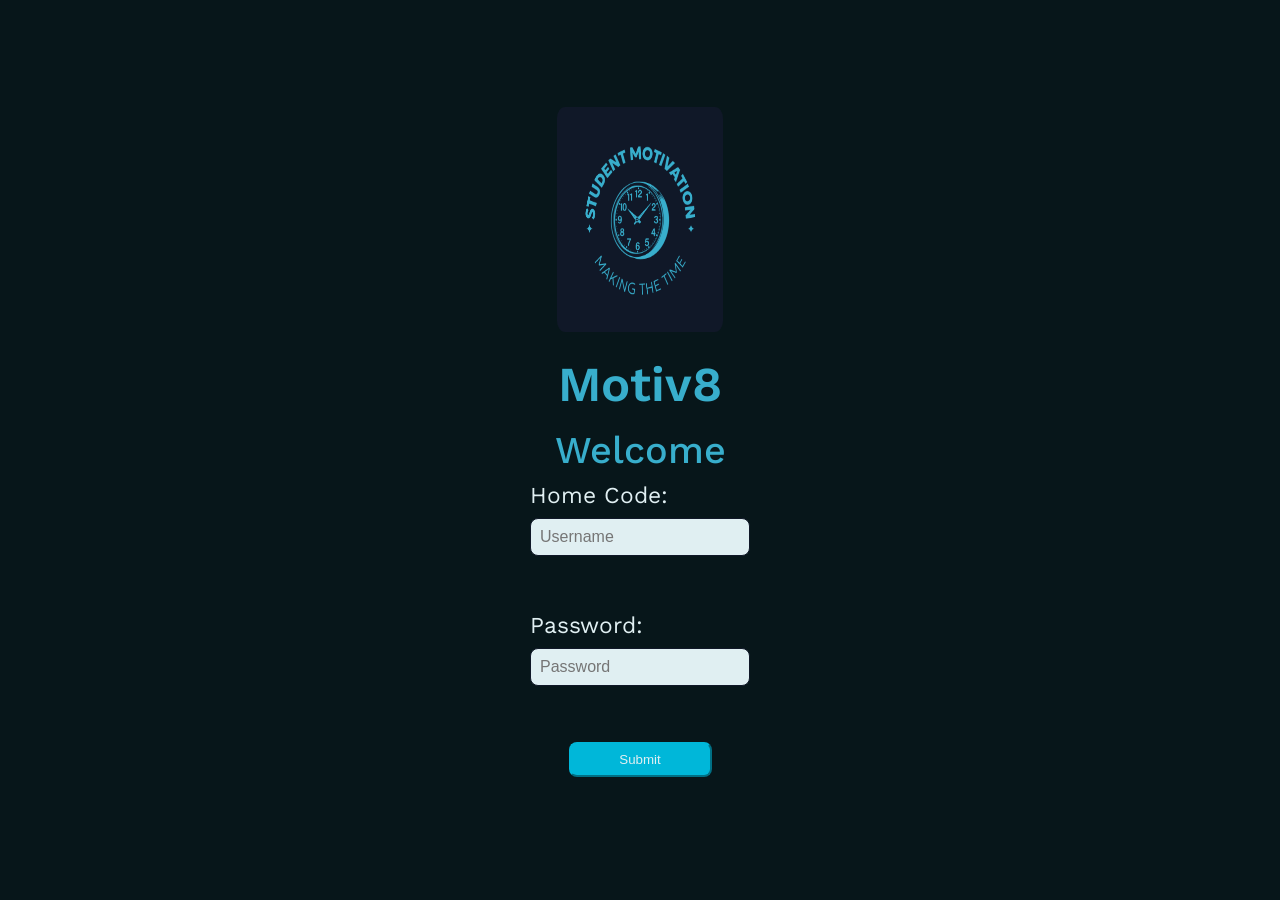
<file: Code/Login.html>
<html>
    <head>
        <title>Student Motivation</title>
        <meta name="viewport" content="width=device-width, initial-scale=1.0">
        <link rel="stylesheet" href="Global.css">
        <link href="https://fonts.googleapis.com/css2?family=Work+Sans:ital,wght@0,100..900;1,100..900&display=swap" rel="stylesheet">
    </head>
    <body style="background-color: #07161A;">
        <img class="LogoImg" src="Images/Logo.png" alt="App Logo">
        <br>
        <h1 class = "TitleText">Motiv8</h1>
        <h3 class = "SubtitleText">Welcome</h3>

        <form onsubmit="LogIn(event)">
            <label class="SubText" for="ID">Home Code:</label>
            <input class="TextInput" placeholder="Username" type="text" id="userID" name="userID"><br><br>
            <label class="SubText" for="pass">Password:</label>
            <input class="TextInput" placeholder="Password" type="text" id="pass" name="pass"><br><br>
            <input class="InputButton" style="background-color: #00B7D9; border-color: #00B7D9; color: #E0EFF2;" class="SubText" type="submit" value="Submit">
        </form>

        <script>
            function LogIn(event) 
            {
                event.preventDefault();
                let userID = document.getElementById("userID").value;
                let pword = document.getElementById("pass").value;
                if (userID == "706631" && pword == "LetMeIn") 
                {
                    window.location.href = "MenuPage.html";
                }
                else 
                {
                    alert("incorrect credentials");
                }
            }
        </script> 
    </body>
</html>
</file>
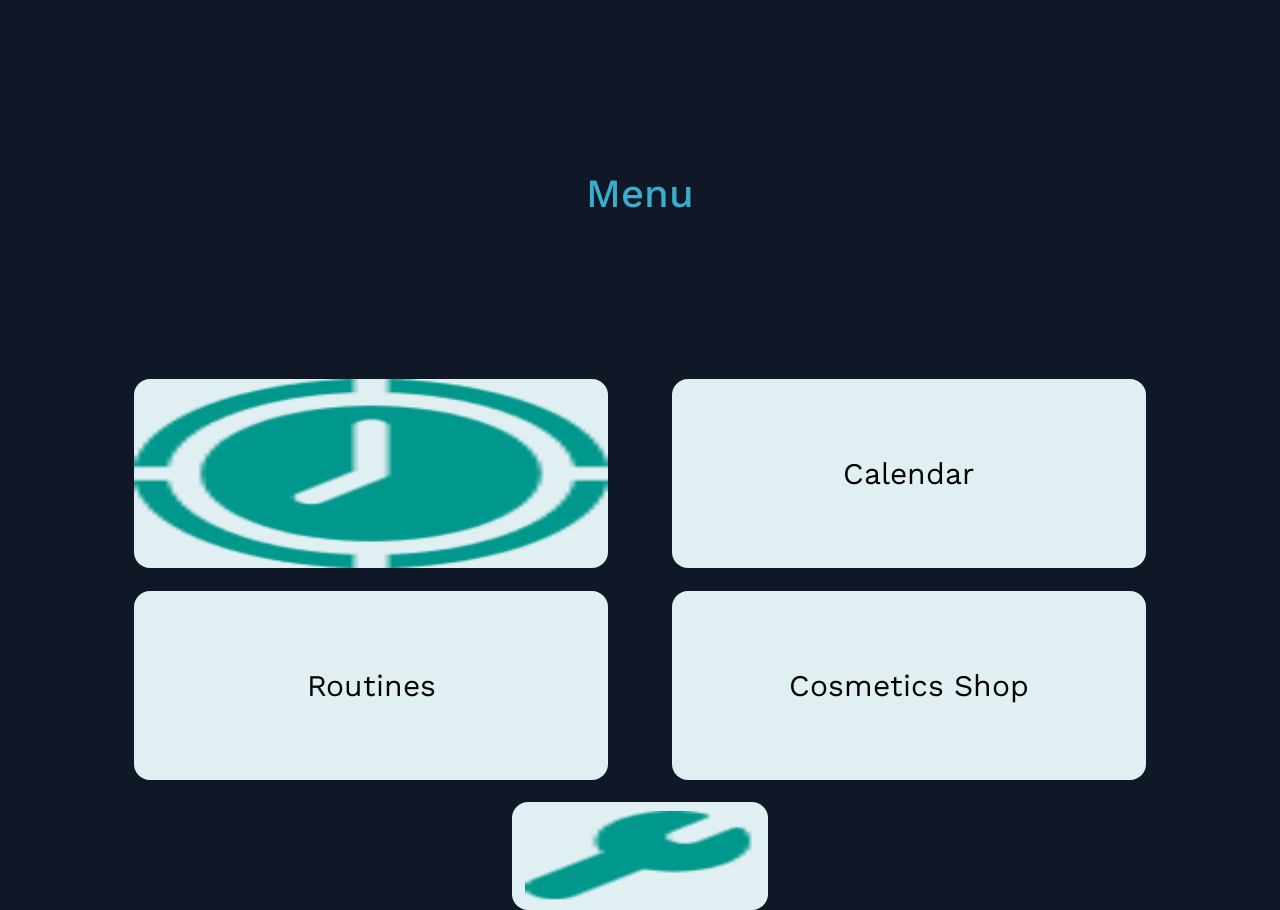
<file: Code/MenuPage.html>
<html>
    <head>
        <title>Menu</title>
        <meta name="viewport" content="width=device-width, initial-scale=1.0">
        <link rel="stylesheet" href="Global.css">
        <link href="https://fonts.googleapis.com/css2?family=Work+Sans:ital,wght@0,100..900;1,100..900&display=swap" rel="stylesheet">
    </head>

    <body style="background-color: #101828;">
        <h1 class="SubtitleText" style="margin-bottom: 10vh; margin-top: 8vh;font-size: 40px;">Menu</h1>
        <div class = "buttonHolder" style="margin-top: 8vh">
            <input class = "MenuTiles" style="margin-right: 2.5vw;" type="image" src="Images/timersIcon.png", value="Timers", onclick="gotoTimers(), onmouseenter;">
            <input class = "MenuTiles" style="margin-left: 2.5vw;" type="button" value="Calendar" onclick="gotoCalendar()">
        </div>
        <div class = "buttonHolder">
            <input class = "MenuTiles" style="margin-right: 2.5vw; margin-top: 2.5vh;" type="button" value="Routines" onclick="gotoRoutines()">
            <input class = "MenuTiles" style="margin-left: 2.5vw; margin-top: 2.5vh;" type="button" value="Cosmetics Shop" onclick="gotoCosmetics()">
        </div>
        <input class="SettingsBtn" type="image" src="Images/settingsIcon.png" onclick="gotoSettings();">
    </body>
</html>

<script>
    function gotoTimers() 
    {
        window.location.href = "Lighting.html";
    }
    function gotoCalendar() 
    {
        window.location.href = "Calendar.html";
    }
    function gotoRoutines() 
    {
        window.location.href = "Routines.html";
    }
    function gotoCosmetics() 
    {
        window.location.href = "Usage.html";
    }
    function gotoSettings() 
    {
        window.location.href = "Connections.html";
    }
</script>
</file>
<file: Code/Global.css>
h1 {text-align: center;}
h3 {text-align: left;}

body 
{
    margin: 0;
    padding: 0;
    width: 100%;
    height: 100%;
    display: flex;
    flex-direction: column;
    justify-content: center;
    align-items: center;
    font-family: 'Work Sans';
}

form 
{
    text-align: center;
    justify-content: center;
    display: flex;
    align-items: flex-start;
    flex-direction: column;
}
@media only screen and (max-width: 400px) 
{
    .LogoImg 
{
    border-radius: 5%;
    height: 24vh;
    width: 44vw;
}
}
@media only screen and (min-width: 401px) 
{
    .LogoImg 
{
    border-radius: 5%;
    height: 25vh;
    width: 13vw;
}
}

/* Generic */

.TitleText 
{
    font-size: calc(36px + 1vw);
    font-weight: 600;
    color: #38AECC;
    margin: 5;
}

.SubtitleText 
{
    font-size: calc(25px + 1vw);
    font-weight: 500;
    color: #38AECC;
    margin: 10;
}

.SubText 
{
    font-size: calc(10px + 1vw);
    font-weight: 400;
    color: #e0eff2;
    margin-bottom: 1vh;
    align-items: center;
}

.Header
{
    height: 20vh; 
    width: 100vw; 
    display: flex;
    justify-content: flex-start;
    align-items: left;
    flex-direction: row;
}

.TextInput 
{
    width: 100%;
    height: 5vh;
    padding: 1vh;
    font-size: 1em;
    border-radius: 8px;
    border: 1px solid #101828;
    margin-bottom: 2vh;
    background-color: #e0eff2;
}

.InputButton
{
    display: flex;
    align-self: center;
    width: 65%;
    height: 65%;
    border-radius: 8px;
}

.BackgroundImg
{
    background-image: url("Images/Background.png");
    background-repeat: no-repeat;
    background-size: cover;
    background-position: center;
    justify-content: flex-start;
}

/* Menu Page */

.MenuTiles
{
    height: 21vh;
    width: 37vw;
    padding: 1vh, 1vw;
    border-radius: 16px;
    align-items: center;
    font-family: "Work Sans";
    font-size: 30px;
    border-color: rgba(0, 0, 0, 0);
    background-color: #e0eff2;
}
.MenuTiles:active
{
    opacity: 0.75; 
    color: #e0eff2;
    background-image: linear-gradient(to bottom right, #00B7D9, #00B7D9, #00A6AE, #00988C, #00988C);
}

.SettingsBtn
{
    height: auto; 
    max-height: 10vh;
    width: 80%; 
    max-width: 18vw;
    padding: 1vh 1vw;
    background-color: #e0eff2; 
    border-color: #e0eff2; 
    color: #38AECC; 
    margin-top: 2.5vh; 
    margin-bottom: -12vh; 
    border-radius: 16px; 
    font-size: 25px;
    background-size: contain;
}
.ConnectionBtn:hover
{
    opacity: 0.75;
}

/* Lighting */

.LightingBtn
{
    height: 9vh;
    width: 56vw;
    font-size: 30px;
    border-radius: 8px;
    margin-top: 2.5vh; 
    font-family: 'Work Sans';
    background-color: #e0eff2;
    border-color: #e0eff2;
    color: #101828;
}
.LightingBtn:hover
{
    opacity: 0.75; 
    color: #e0eff2;
    background-color: #38AECC;
    border-color: #38AECC; 
}
.LightingBtn:active
{
    opacity: 0.5; 
}

.RoomText
{
    width: 55%;
    margin-left: 10%;
}

.buttonHolder
{
    display: flex;
    flex-direction: row;
    justify-content: center;
    align-items: center;
}

.overlay 
{
    position: fixed;
    display: none;
    width: 100%;
    height: 100%;
    top: 0;
    left: 0;
    right: 0;
    bottom: 0;
    background-color: rgba(0,0,0,0.5);
    z-index: 2; 
    cursor: pointer; 
}
.text
{
    position: absolute;
    top: 50%;
    left: 50%;
    font-size: 50px;
    color: white;
    transform: translate(-50%,-50%);
    -ms-transform: translate(-50%,-50%);
}
.ToggleHolder
{
    width: 80vw;
    margin-bottom: 1vh;
    margin-top: 1vh;
    margin-left: 5vw;
    text-align: center;
    justify-content: flex-start;
    display: flex;
    align-items: center;
    flex-direction: row;
}

/* Temperature */

.TemperatureRow
{
    text-align: start;
    justify-content: flex-start;
    display: flex;
    align-items: flex-start;
    flex-direction: row;
}

.TempControls
{
    width: 15vw;
    height: 5vh;
    background-color: transparent;
    border: transparent;
    color: #e0eff2;
    margin-top: 4.5vh;
    font-size:24px;
}

/* Routines */

.RoutineHolder
{
    width: 80vw;
    margin-bottom: 0.5vh;
    text-align: start;
    justify-content: flex-start;
    display: flex;
    align-items: center;
    flex-direction: row;
}
.RoutineBtn
{
    margin-left: 2vw; 
    margin-top: 0.8vh; 
    height: 6vh; 
    width: 10vw;
}

.toggle-container 
{
    display: flex;
    align-items: flex-start;
    flex-direction: row;
    gap: 10px;
    font-family: 'Work Sans';
}
.toggle-switch 
{
    position: relative;
    display: inline-block;
    width: 55px;
    height: 30px;
}
.toggle-switch input 
{
    opacity: 0;
    width: 0;
    height: 0;
}

.slider 
{
    position: absolute;
    cursor: pointer;
    top: 0;
    left: 0;
    right: 0;
    bottom: 0;
    background-color: #ccc;
    transition: 0.4s;
    border-radius: 30px;
}

.slider::before 
{
    position: absolute;
    content: "";
    height: 24px;
    width: 24px;
    left: 3px;
    bottom: 3px;
    background-color: #e0eff2;
    transition: 0.4s;
    border-radius: 50%;
}

input:checked + .slider 
{
    background-color: #38AECC;
}

input:checked + .slider::before 
{
    transform: translateX(25px);
}

.RoutineAlign
{
    width: 55%;
    margin-top: 0;
    margin-bottom: 0;
    margin-right: 10vw;
}

.addTab
{
    height: 7vh;
    display: flex;
    flex-direction: flex-start;
    justify-content: flex-start;
    align-items: flex-start;
}

/* User History */
.suggestionContainer
{
    width: 80vw;
    margin-bottom: 0.5vh;
    text-align: start;
    justify-content: flex-start;
    display: flex;
    align-items: center;
    flex-direction: row;
}
</file>
